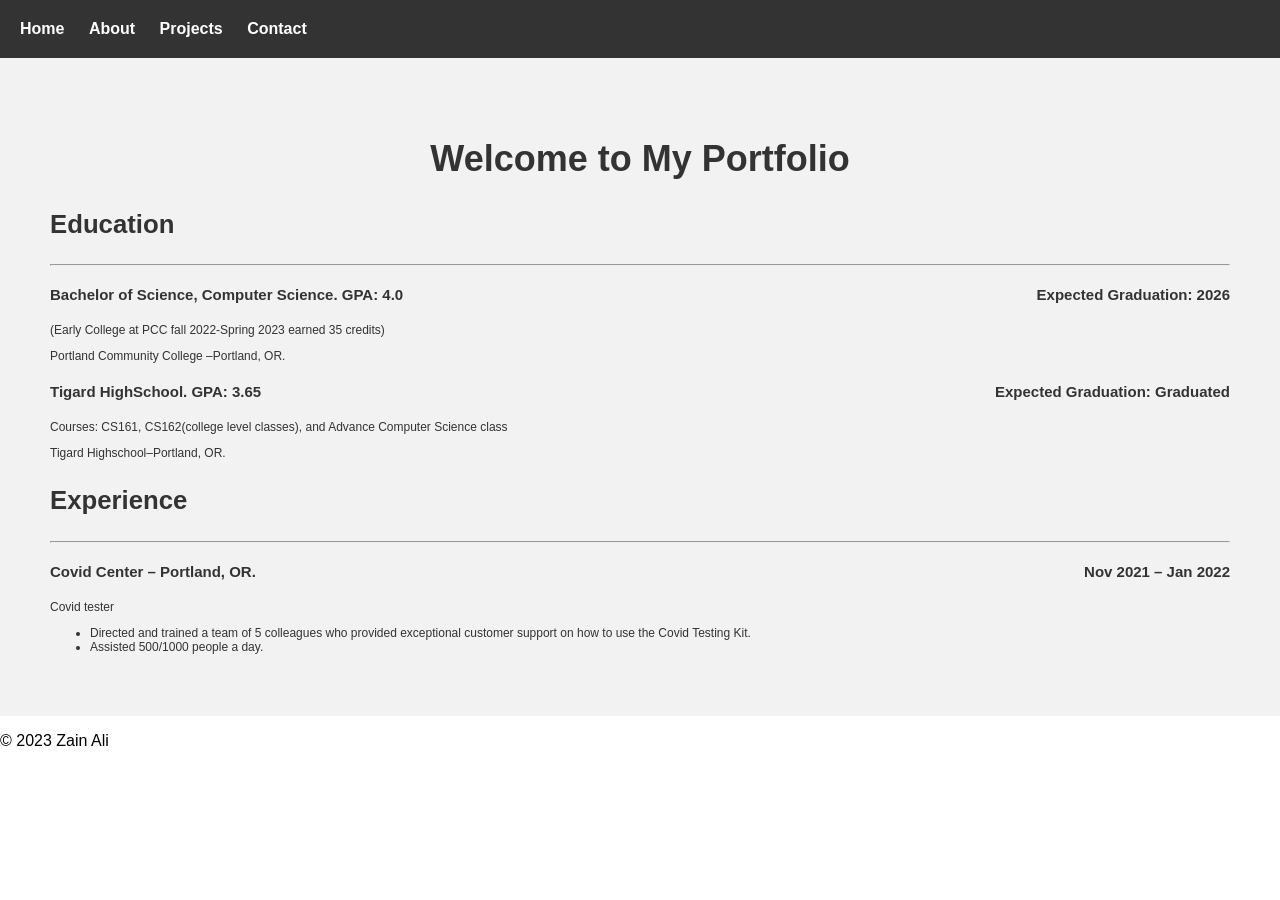
<file: index.html>
<!DOCTYPE html>
<html lang="en">
  <head>
    <meta charset="UTF-8" />
    <meta name="viewport" content="width=device-width, initial-scale=1.0" />
    <title>Portfolio</title>
    <link rel="stylesheet" href="styles.css" />
  </head>
  <body>
    <header>
      <nav>
        <ul>
          <li><a href="#home">Home</a></li>
          <li><a href="aboutMe.html">About</a></li>
          <li><a href="projects.html">Projects</a></li>
          <li><a href="contact.html">Contact</a></li>
        </ul>
      </nav>
    </header>
    <section id="home" class="section home-section">
      <div class="section-inner">
        <h1>Welcome to My Portfolio</h1>
      </div>
      <div class = "College">
        <h3>Education</h3>
        <hr />
        <h4 class="graduation">
          Bachelor of Science, Computer Science. GPA: 4.0 <span>Expected Graduation: 2026</span>
        </h4>
        <p class = "BAScience">
          (Early College at PCC fall 2022-Spring 2023 earned 35 credits) 
        </p>
        <p class = "Location">
          Portland Community College –Portland, OR.
        </p>
        <h4 class = "graduation">
          Tigard HighSchool. GPA: 3.65  <span>Expected Graduation: Graduated</span>
        </h4>
        <p class = "BAScience">
          Courses: CS161, CS162(college level classes), and Advance Computer Science class
        </p>
        <p class = "Location">
          Tigard Highschool–Portland, OR.
        </p>         
      </div>
      <div class = "Experience">
        <h3>
          Experience
        </h3>
        <hr>
        <h4 class="graduation">
          Covid Center – Portland, OR. <span>Nov 2021 – Jan 2022</span>
        </h4>
        <p class = "BAScience">
          Covid tester
        </p>
        <ul class = "List">
          <li>
            Directed and trained a team of 5 colleagues who provided exceptional customer support on how to use the Covid Testing Kit.
          </li>
          
          <li>
            Assisted 500/1000 people a day. 
          </li>
        </ul>
        
        
      </div>
    </section>
    <footer>
      <p>&copy; 2023 Zain Ali</p>
    </footer>
  </body>
</html>
</file>
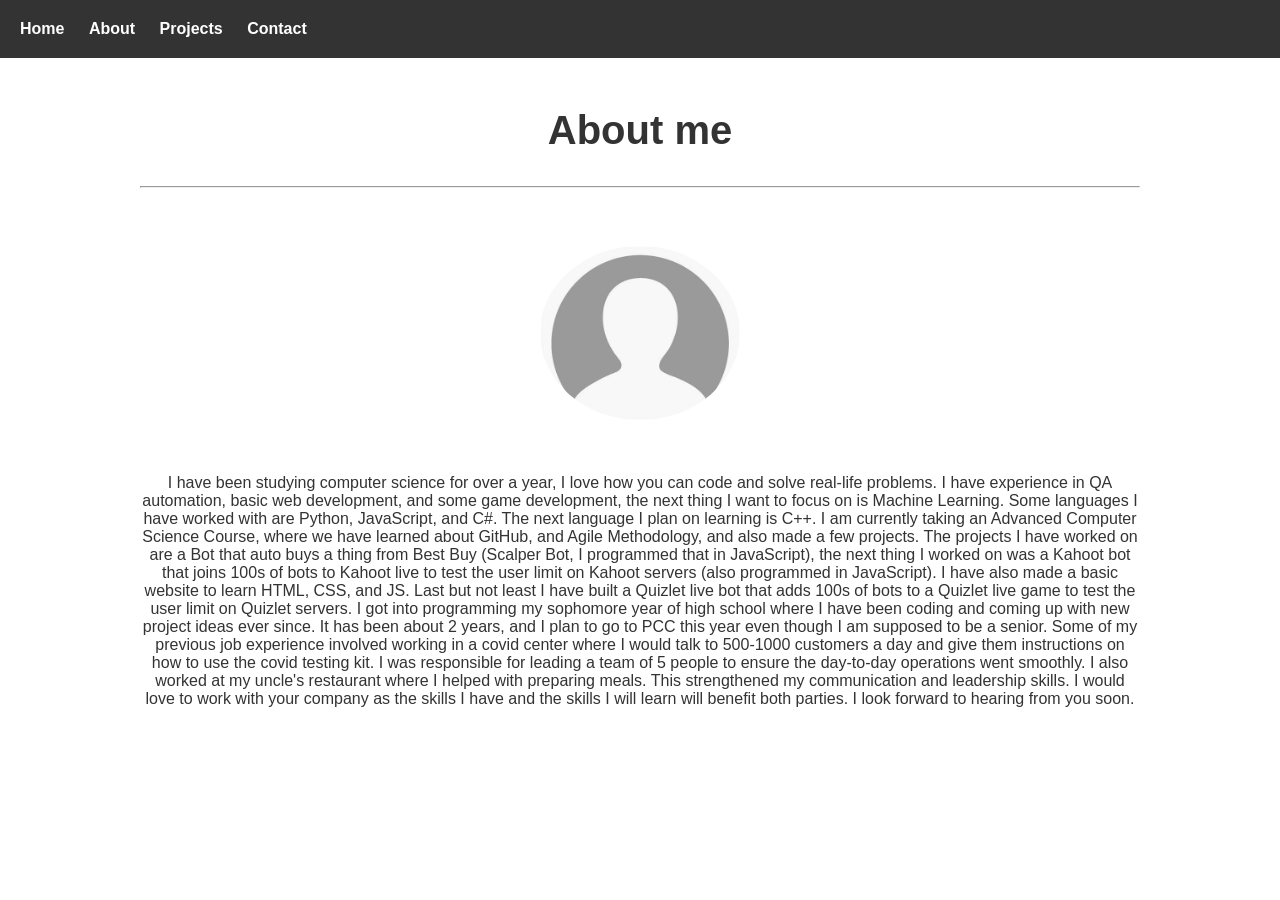
<file: aboutMe.html>
<!DOCTYPE html>
<html lang="en">
  <head>
    <meta charset="UTF-8" />
    <meta name="viewport" content="width=device-width, initial-scale=1.0" />
    <title>About me</title>
    <link rel="stylesheet" href="styles.css" />
    <style></style>
  </head>
  <body>
    <header>
      <nav>
        <ul>
          <li><a href="index.html">Home</a></li>
          <li><a href="#about">About</a></li>
          <li><a href="projects.html">Projects</a></li>
          <li><a href="contact.html">Contact</a></li>
        </ul>
      </nav>
    </header>
    <section id="about" class="section">
      <div class="section-inner">
        <h2>About me</h2>
        <hr />
        <div>
          <img src="Images/OIP.jpeg" class="profile-image" />
          <div class="text">
            I have been studying computer science for over a year, I love how
            you can code and solve real-life problems. I have experience in QA
            automation, basic web development, and some game development, the
            next thing I want to focus on is Machine Learning. Some languages I
            have worked with are Python, JavaScript, and C#. The next language I
            plan on learning is C++. I am currently taking an Advanced Computer
            Science Course, where we have learned about GitHub, and Agile
            Methodology, and also made a few projects. The projects I have
            worked on are a Bot that auto buys a thing from Best Buy (Scalper
            Bot, I programmed that in JavaScript), the next thing I worked on
            was a Kahoot bot that joins 100s of bots to Kahoot live to test the
            user limit on Kahoot servers (also programmed in JavaScript). I have
            also made a basic website to learn HTML, CSS, and JS. Last but not
            least I have built a Quizlet live bot that adds 100s of bots to a
            Quizlet live game to test the user limit on Quizlet servers. I got
            into programming my sophomore year of high school where I have been
            coding and coming up with new project ideas ever since. It has been
            about 2 years, and I plan to go to PCC this year even though I am
            supposed to be a senior. Some of my previous job experience involved
            working in a covid center where I would talk to 500-1000 customers a
            day and give them instructions on how to use the covid testing kit.
            I was responsible for leading a team of 5 people to ensure the
            day-to-day operations went smoothly. I also worked at my uncle's
            restaurant where I helped with preparing meals. This strengthened my
            communication and leadership skills. I would love to work with your
            company as the skills I have and the skills I will learn will
            benefit both parties. I look forward to hearing from you soon.
          </div>
        </div>
      </div>
    </section>
  </body>
</html>
</file>
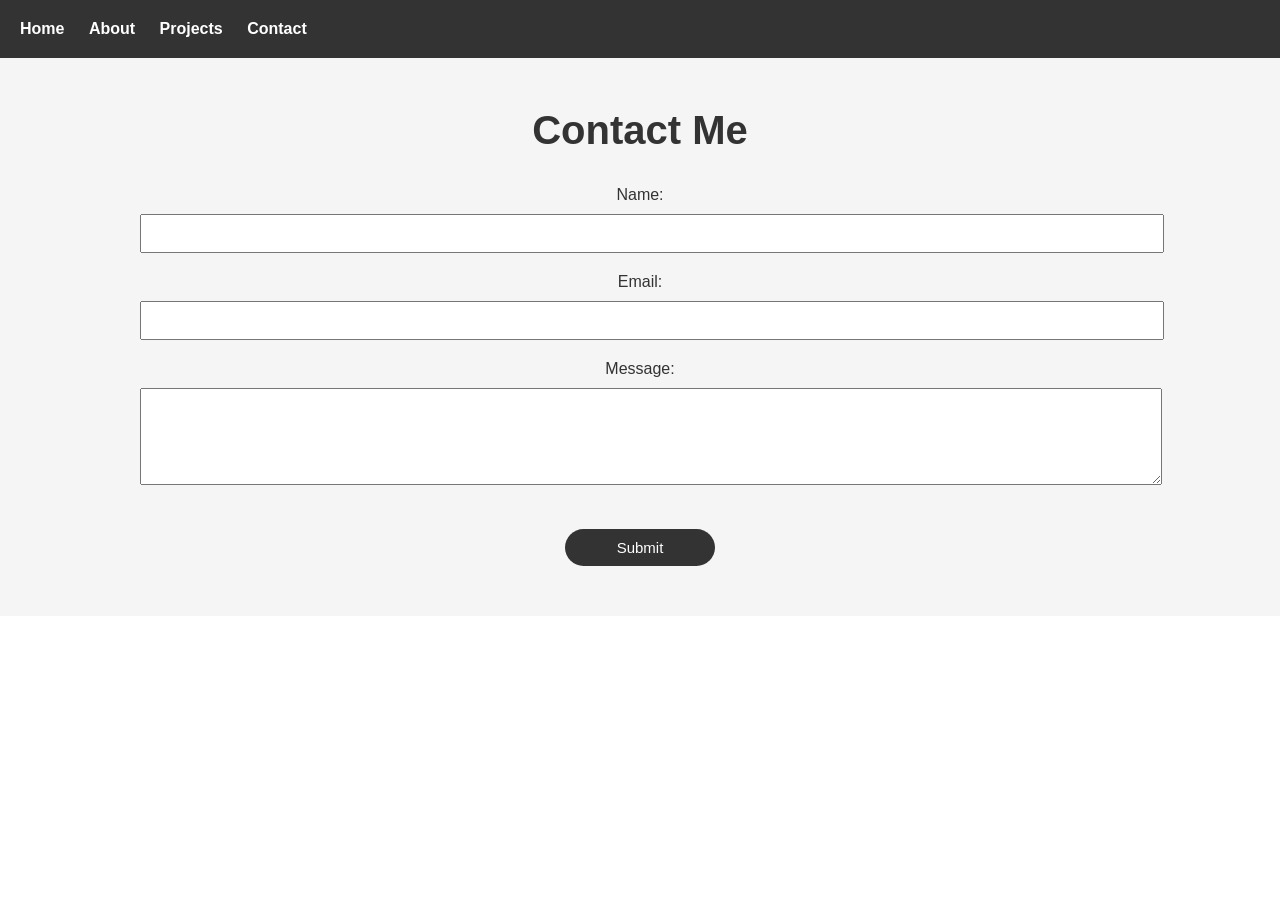
<file: contact.html>
<!DOCTYPE html>
<html lang="en">
  <head>
    <meta charset="UTF-8" />
    <meta name="viewport" content="width=device-width, initial-scale=1.0" />
    <title>Contact</title>
    <link rel="stylesheet" href="styles.css" />
  </head>
  <body>
    <header>
      <nav>
        <ul>
          <li><a href="index.html">Home</a></li>
          <li><a href="aboutMe.html">About</a></li>
          <li><a href="projects.html">Projects</a></li>
          <li><a href="#contact">Contact</a></li>
        </ul>
      </nav>
    </header>
    <section id="contact" class="section contact-section">
      <div class="section-inner">
        <h2>Contact Me</h2>
        <form id="contactForm">
          <label for="name">Name:</label>
          <input type="text" id="name" name="name" required />

          <label for="email">Email:</label>
          <input type="email" id="email" name="email" required />

          <label for="message">Message:</label>
          <textarea id="message" name="message" rows="5"></textarea>

          <button type="submit">Submit</button>
        </form>
      </div>
    </section>
    <script src="script.js"></script>
  </body>
</html>
</file>
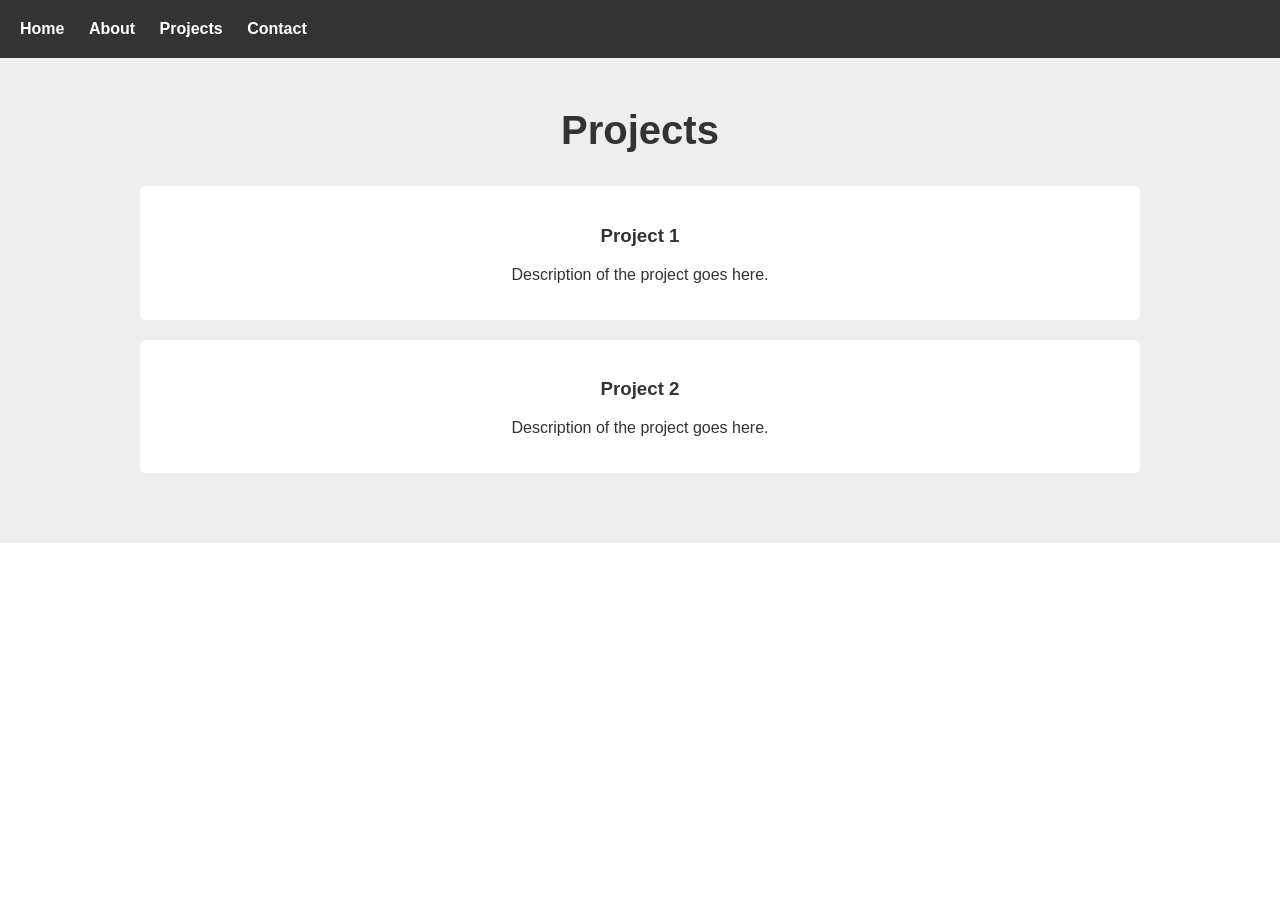
<file: projects.html>
<!DOCTYPE html>
<html lang="en">
  <head>
    <meta charset="UTF-8" />
    <meta name="viewport" content="width=device-width, initial-scale=1.0" />
    <title>Projects</title>
    <link rel="stylesheet" href="styles.css" />
  </head>
  <body>
    <header>
      <nav>
        <ul>
          <li><a href="index.html">Home</a></li>
          <li><a href="aboutMe.html">About</a></li>
          <li><a href="#projects">Projects</a></li>
          <li><a href="contact.html">Contact</a></li>
        </ul>
      </nav>
    </header>
    <section id="projects" class="section projects-section">
      <div class="section-inner">
        <h2>Projects</h2>
        <div class="project">
          <h3>Project 1</h3>
          <p>Description of the project goes here.</p>
        </div>
        <div class="project">
          <h3>Project 2</h3>
          <p>Description of the project goes here.</p>
        </div>
        <!-- Add more project sections as needed -->
      </div>
    </section>
  </body>
</html>
</file>
<file: styles.css>
body {
  font-family: Arial, sans-serif;
  margin: 0;
  padding: 0;
}

header {
  background-color: #333;
  padding: 20px;
  color: #fff;
}

nav ul {
  list-style-type: none;
  margin: 0;
  padding: 0;
}

nav ul li {
  display: inline-block;
  margin-right: 20px;
}

nav ul li a {
  text-decoration: none;
  color: #fff;
  font-weight: bold;
}

.section {
  padding: 50px;
  color: #333;
}

.home-section {
  background-color: #f2f2f2;
  text-align: center;
}

.home-section h1 {
  font-size: 36px;
}

.section-inner {
  max-width: 1000px;
  margin: 0 auto;
  text-align: center;
}

.projects-section {
  background-color: #eee;
}

.project {
  padding: 20px;
  background-color: #fff;
  border-radius: 5px;
  margin-bottom: 20px;
}

.contact-section {
  background-color: #f5f5f5;
}

form label {
  display: block;
  margin-bottom: 10px;
}

form input,
form textarea {
  width: 100%;
  padding: 10px;
  margin-bottom: 20px;
}

form button {
  background-color: #333;
  color: #fff;
  padding: 10px 20px;
  border: none;
  cursor: pointer;
}
h2 {
  font-size: 40px;
  margin-top: auto;
}

.profile-image {
  width: 200px;
  height: auto;
  border-radius: 50%;
  padding: 50px;
}
.College {
  text-align: left;
  font-size: 22px;
}
.graduation {
  display: flex;
  justify-content: space-between;
  font-size: 15px;
}
.graduation span {
  margin-left: auto;
}
.BAScience {
  text-align: left;
  font-size: 12px;
}
.Location {
  text-align: left;
  font-size: 12px;
}
.Experience {
  text-align: left;
  font-size: 22px;
}
.List {
  text-align: left;
  font-size: 12px;
}
.Covid {
  text-align: left;
  font-size: 12px;
}
button{
  font-size: 15px;
  border: 0;
  cursor: pointer;
  width: 150px;
  margin: 20px auto 0;
  border-radius: 30px;
}
</file>
